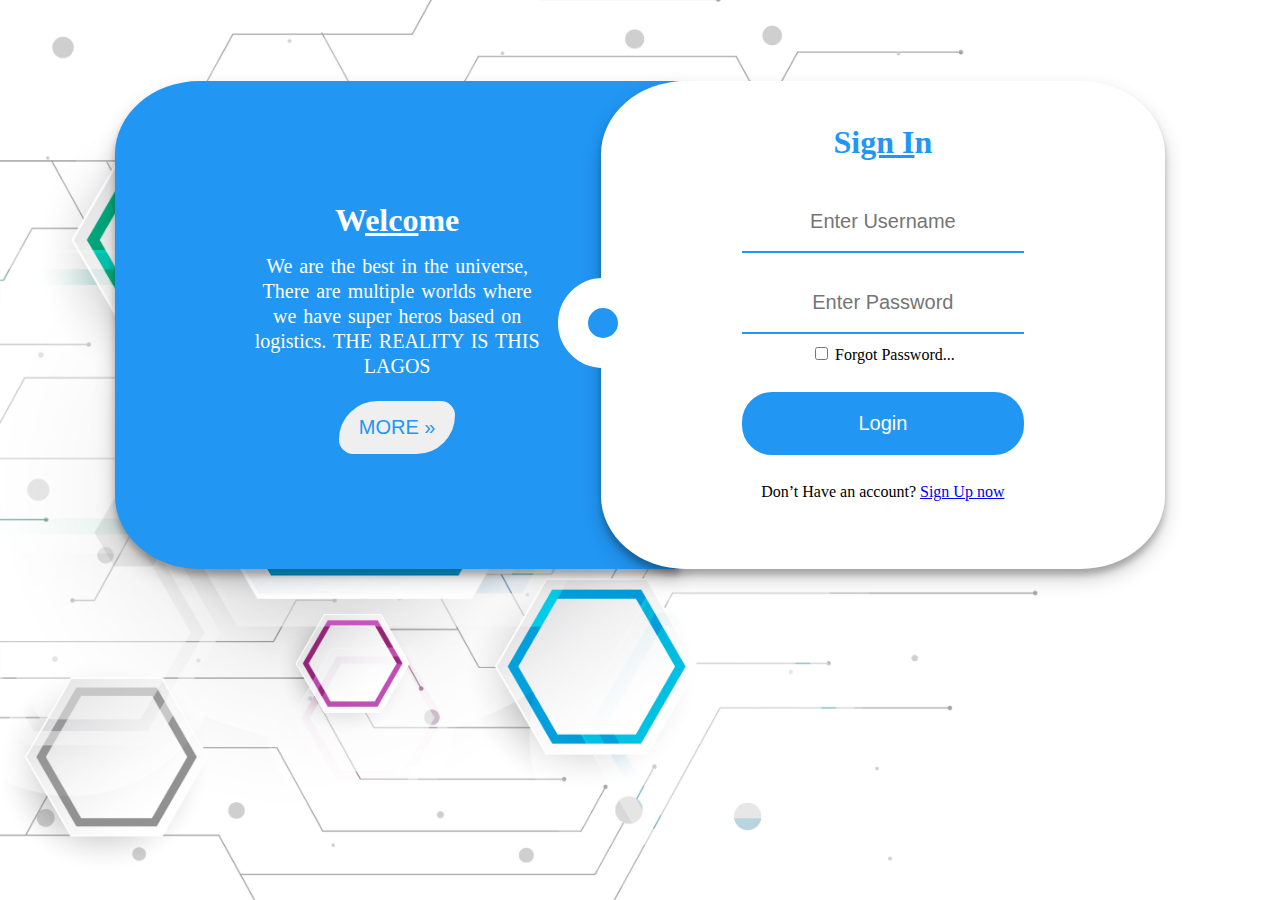
<file: index.html>
<!DOCTYPE html>

<!-- ======================================================================================
! PROJECT NAME: Login Page (Front End / Back End task 1)
! DATE CREATED: 19 / SEPT /2019
! CREATED BY: ADAMU FURA SULEIMAN
! File Name: Index.html (Root File)
! DEVELOPED BY => adamufura98@gmail.com
! AN INTERN @Hotelsng
========================================================================================= -->

<html lang="en">
  <head>
    <title>Login | Sign Up</title>

    <!-- External Linking -->
    <link rel="stylesheet" href="css/style.css" />
    <link rel="shortcut icon" href="assets/images/user-photo.png" type="image/x-png"  sizes="16*16"/>
    <link rel="stylesheet" href="assets/icons/css/all.css" />

    <!-- Meta Tags -->
    <meta charset="utf-8" />
    <meta http-equiv="X-UA-Compatible" content="ie=edge" />
    <meta http-equiv="content-type" content="text/html" />
    <meta name="author" content="Adamu Fura Suleiman" />
    <meta name="keywords" content="Hotelsng, Hotelsng internship, Hotelsng" />
    <meta name="description" content="Hotelsng internship" />
    <meta name="revised" content="Hotelsng internship, 19/09/2019" />
    <meta name="robots" content="all" />
    <meta name="viewport" content="width=device-width, initial-scale=1.0" />
    <meta name="viewport" content="user-scalable=yes" />

    <meta name="mobile-web-app-capable" content="yes" />
    <meta name="theme-color" content="#2196f3" />
    <!-- IOS Apple Chrome, Opera and FIreFox -->
    <meta name="apple-mobile-web-app-capable" content="yes" />
    <meta name="apple-mobile-web-app-status-bar-style" content="#2196f3" />
    <!-- windows phone -->
    <meta name="msapplication-navbutton-color" content="#2196f3" />
    <!-- Meta Info for Open Graph => Facebook> -->
    <!-- Meta Info for Twitter Card View -->
    <!-- Meta Info for Schema.org => Google.com -->
    <meta name="format-detection" content="telephone=no" />
  </head>
  <body>
    <header></header>

    <nav></nav>

    <main>
      <!-- Main Container Welcome -->

      <div class="container">
        <div class="container-welcome row" id="container_welcome_id">
          <h1 class="header-welcome">W<u>elco</u>me</h1>
          <p>
            We are the best in the universe, <br />
            There are multiple worlds where <br />
            we have super heros based on <br />
            logistics. THE REALITY IS THIS <br />
            LAGOS
          </p>
          <div class="weclome-btn-more">
            <button type="button" class="btn-more" onclick="mobile_log_in()">
              MORE »
            </button>
          </div>
        </div>

        <!-- SVG Circle -->

        <div class="container-circle">
          <svg width="100" height="100">
            <circle
              cx="50"
              cy="50"
              r="30"
              stroke="#ffffff"
              stroke-width="30px"
              fill="#2196f3"
            />
          </svg>
        </div>

        <!-- Log In Form Below -->

        <div class="container-login row" id="container_login_id">
          <form action="" method="post" class="container-form-login">
            <h1 class="header-sign-in">Si<u>gn I</u>n</h1>
            <label for="label-username-login"></label>
            <input
              type="text"
              name=""
              id="label-username-login"
              placeholder="Enter Username"
              required
            />
            <label for="label-password-login"></label>
            <input
              type="password"
              name=""
              id="label-password-login"
              placeholder="Enter Password"
              required
            />
            <input
              type="checkbox"
              class="chk"
              name=""
              id="label-forgot-password-login"
            />
            <label for="label-forgot-password-login">Forgot Password...</label>
            <label for="label-btn-login"></label>
            <input type="submit" value="Login" class="login-btn" />
            <label for="label-login-to-sign-up">Don’t Have an account?</label>
            <a href="#" onclick="show_sign_up()" id="label-login-to-sign-up"
              >Sign Up now</a
            >
          </form>
        </div>

        <!-- Sign Up Form Below -->

        <div class="container-sign-up row" id="container_sign_up_id">
          <form action="" method="post" class="container-form-sign-up">
            <h1 class="header-sign-up">Si<u>gn U</u>p</h1>
            <label for="label-full-name-sign-up"></label>
            <input
              type="text"
              name=""
              id="label-full-name-sign-up"
              placeholder="Enter Full Name"
              required
            />
            <label for="label-username-sign-up"></label>
            <input
              type="text"
              name=""
              id="label-username-sign-up"
              placeholder="Enter Username"
              required
            />
            <label for="label-email-sign-up"></label>
            <input
              type="text"
              name=""
              id="label-email-sign-up"
              placeholder="Enter Email"
              required
            />
            <label for="label-password-sign-up"></label>
            <input
              type="password"
              name=""
              id="label-password-sign-up"
              placeholder="Enter Password"
              required
            />
            <label for="label-confirm-password-sign-up"></label>
            <input
              type="password"
              name=""
              id="label-confirm-password-sign-up"
              placeholder="Confirm Password"
              required
            />
            <input
              type="checkbox"
              class="chk"
              name=""
              id="label-agree-terms-login"
            />
            <label for="label-agree-terms-login"
              >I agree to the
              <a href="#" target="_blank" rel="noopener noreferrer"
                >Terms Of User</a
              ></label
            >
            <label for="label-btn-sign-up"></label>
            <input type="submit" value="Sign Up" class="login-btn" />
            <label for="label-link-to-sign-in">Already Have an account?</label>
            <a href="#" onclick="show_log_in()" id="label-link-to-sign-in"
              >Log In now</a
            >
          </form>
        </div>
      </div>
    </main>

    <footer></footer>
    <!-- Javascript Link -->
    <script src="js/main.js"></script>
  </body>
</html>
</file>
<file: css/style.css>
@charset "UTF-8";
@import "../assets/icons/css/all.css";

/* ======================================================================================
! PROJECT NAME: Login Page (Front End / Back End task 1)
! DATE CREATED: 19 / SEPT /2019
! CREATED BY: ADAMU FURA SULEIMAN
! File Name: Style.css (Main CSS File)
! DEVELOPED BY => adamufura98@gmail.com
! AN INTERN @Hotelsng
========================================================================================= */

/* 
Colors Used =>
color name: DodgerBlue (Note: its not the actual color)
Hex: #2196f3
RGBA: rgba(33, 150, 243, 1.0)
HSLA: hsl(207, 90%, 54%, 1.0)
*/

/*  */
@font-face {
  font-family: HngFont;
  src: url();
}

/* Extra small devices (phones, 600px and down) */
@media only screen and (max-width: 600px) {
  html {
    box-sizing: border-box;
  }

  *,
  *::before,
  *::after {
    box-sizing: inherit;
  }

  html,
  body {
    height: 100%;
  }

  body {
    margin: 0 auto;
    background-color: #ffffff;
    max-width: 600px;
    min-width: 300px;
    width: 100%;
    text-align: center;
  }

  .container {
    display: flex;
    justify-content: center;
    align-items: center;
    height: 650px;
    flex-wrap: wrap;
  }

  .row {
    height: 75%;
  }

  .container-welcome {
    background-color: #2196f3;
    flex: 1 1 100%;
    border-radius: 15%;
    padding: 10% 0%;
    line-height: 25px;
    box-shadow: 0 10px 20px rgba(0, 0, 0, 0.19), 0 6px 6px rgba(0, 0, 0, 0.23);
  }

  .container-welcome .header-welcome {
    font-weight: bolder;
    color: #ffffff;
  }

  .container-welcome p {
    color: #ffffff;
    word-spacing: 2px;
    font-size: 1.25em;
    word-wrap: break-word;
  }

  .container-welcome button {
    color: #2196f3;
    background-color: #2196f3;
    border: none;
  }

  .container-welcome button::after {
    content: "»»»»» ";
    color: #ffffff;
    background-color: #2196f3;
    border: none;
    font-size: 3em;
  }

  .container-welcome button:hover {
    cursor: default;
  }

  /* Circle Style Below */

  .container-circle {
    margin-top: -30%;
    margin-left: -15%;
    z-index: 3;
  }

  /* ! Log In Style Below */

  .container-login {
    background-color: #ffffff;
    flex: 1 1 50%;
    margin-left: -9%;
    border-radius: 15%;
    box-shadow: 0 10px 20px rgba(0, 0, 0, 0.19), 0 6px 6px rgba(0, 0, 0, 0.23);
    display: none;
  }

  .container-form-login {
    background-color: #ffffff;
    display: block;
    margin-left: auto;
    margin-right: auto;
    width: 50%;
  }

  .header-sign-in {
    margin-top: 15%;
    color: #2196f3;
  }

  input {
    color: #000000;
    text-align: center;
    font-size: 20px;
  }

  input:not(.chk):not(.login-btn) {
    width: 100%;
    margin: 10px 0px;
    padding: 18px 5px;
    border: none;
    border-bottom: 2px solid #2196f3;
  }

  input:focus {
    outline: none;
  }

  input[type="submit"] {
    width: 100%;
    margin: 10px 0px;
    padding: 18px 5px;
    background-color: #2196f3;
    border: 2px solid #2196f3;
    border-radius: 30px;
    margin: 10% 0%;
    color: #ffffff;
  }

  .container-login input[type="submit"]:hover {
    cursor: pointer;
  }

  /* ! Sign Up Style Below */

  .container-sign-up {
    background-color: #ffffff;
    flex: 1 1 50%;
    margin-left: -8%;
    border-radius: 15%;
    box-shadow: 0 10px 20px rgba(0, 0, 0, 0.19), 0 6px 6px rgba(0, 0, 0, 0.23);
    display: none;
  }

  .container-sign-up .container-form-sign-up {
    background-color: #ffffff;
    display: block;
    margin-left: auto;
    margin-right: auto;
    width: 50%;
  }

  .container-sign-up .header-sign-up {
    margin-top: 3%;
    color: #2196f3;
  }

  .container-sign-up input {
    color: #000000;
    text-align: center;
    font-size: 15px;
  }

  .container-sign-up input:not(.chk):not(.login-btn) {
    width: 100%;
    margin: 10px 0px;
    padding: 10px 2px;
    border: none;
    border-bottom: 2px solid #2196f3;
  }

  .container-sign-up input:focus {
    outline: none;
  }

  .container-sign-up input[type="submit"] {
    width: 100%;
    margin: 10px 0px;
    padding: 10px 5px;
    background-color: #2196f3;
    border: 2px solid #2196f3;
    border-radius: 30px;
    margin: 1% 0%;
    color: #ffffff;
  }

  .container-sign-up input[type="submit"]:hover {
    cursor: pointer;
  }

  /* ! Profile Style Below */

  .container-profile {
    background-color: #ffffff;
    flex: 1 1 50%;
    margin-left: -10%;
    border-radius: 15%;
    box-shadow: 0 10px 20px rgba(0, 0, 0, 0.19), 0 6px 6px rgba(0, 0, 0, 0.23);
  }

  .container-profile-child {
    background-color: #ffffff;
    display: block;
    margin-left: auto;
    margin-right: auto;
    width: 50%;
    position: relative;
  }

  .header-profile {
    margin-top: 15%;
    color: #2196f3;
  }

  .container-profile h2 {
    width: 100%;
    margin-top: 20%;
    padding: 10px 5px;
    background-color: #2196f3;
    border: 2px solid #2196f3;
    border-radius: 30px;
    color: #ffffff;
  }

  .profile-icon {
    font-size: 100px;
    color: #2196f3;
  }
}

/* Small devices (portrait tablets and large phones, 600px and up) */
@media only screen and (min-width: 600px) {
  html {
    box-sizing: border-box;
  }

  *,
  *::before,
  *::after {
    box-sizing: inherit;
  }

  html,
  body {
    height: 100%;
  }

  body {
    margin: 0 auto;
    background-color: #ffffff;
    max-width: 900px;
    min-width: 600px;
    width: 100%;
    text-align: center;
  }

  .container {
    display: flex;
    justify-content: center;
    align-items: center;
    height: 650px;
    flex-wrap: wrap;
  }

  .row {
    height: 75%;
  }

  .container-welcome {
    background-color: #2196f3;
    flex: 1 1 50%;
    border-top-left-radius: 15%;
    border-bottom-left-radius: 15%;
    padding: 10% 0%;
    line-height: 25px;
    box-shadow: 0 10px 20px rgba(0, 0, 0, 0.19), 0 6px 6px rgba(0, 0, 0, 0.23);
  }

  .container-welcome .header-welcome {
    font-weight: bolder;
    color: #ffffff;
  }

  .container-welcome p {
    color: #ffffff;
    word-spacing: 2px;
    font-size: 1.25em;
    word-wrap: break-word;
  }

  .container-welcome button {
    color: #2196f3;
    font-size: 1.25em;
    padding: 10px 15px;
    border-radius: 50px 20px;
    border: 2px solid #2196f3;
  }

  .container-welcome button:hover {
    cursor: pointer;
  }

  .container-circle {
    margin-left: -10%;
    z-index: 3;
  }

  /* ! Log In Style Below */

  .container-login {
    background-color: #ffffff;
    flex: 1 1 50%;
    margin-left: -9%;
    border-radius: 15%;
    box-shadow: 0 10px 20px rgba(0, 0, 0, 0.19), 0 6px 6px rgba(0, 0, 0, 0.23);
  }

  .container-form-login {
    background-color: #ffffff;
    display: block;
    margin-left: auto;
    margin-right: auto;
    width: 50%;
  }

  .header-sign-in {
    margin-top: 15%;
    color: #2196f3;
  }

  input {
    color: #000000;
    text-align: center;
    font-size: 20px;
  }

  input:not(.chk):not(.login-btn) {
    width: 100%;
    margin: 10px 0px;
    padding: 18px 5px;
    border: none;
    border-bottom: 2px solid #2196f3;
  }

  input:focus {
    outline: none;
  }

  input[type="submit"] {
    width: 100%;
    margin: 10px 0px;
    padding: 18px 5px;
    background-color: #2196f3;
    border: 2px solid #2196f3;
    border-radius: 30px;
    margin: 10% 0%;
    color: #ffffff;
  }

  .container-login input[type="submit"]:hover {
    cursor: pointer;
  }

  /* ! Sign Up Style Below */

  .container-sign-up {
    background-color: #ffffff;
    flex: 1 1 50%;
    margin-left: -8%;
    border-radius: 15%;
    box-shadow: 0 10px 20px rgba(0, 0, 0, 0.19), 0 6px 6px rgba(0, 0, 0, 0.23);
    display: none;
  }

  .container-sign-up .container-form-sign-up {
    background-color: #ffffff;
    display: block;
    margin-left: auto;
    margin-right: auto;
    width: 50%;
  }

  .container-sign-up .header-sign-up {
    margin-top: 3%;
    color: #2196f3;
  }

  .container-sign-up input {
    color: #000000;
    text-align: center;
    font-size: 15px;
  }

  .container-sign-up input:not(.chk):not(.login-btn) {
    width: 100%;
    margin: 10px 0px;
    padding: 10px 2px;
    border: none;
    border-bottom: 2px solid #2196f3;
  }

  .container-sign-up input:focus {
    outline: none;
  }

  .container-sign-up input[type="submit"] {
    width: 100%;
    margin: 10px 0px;
    padding: 10px 5px;
    background-color: #2196f3;
    border: 2px solid #2196f3;
    border-radius: 30px;
    margin: 1% 0%;
    color: #ffffff;
  }

  .container-sign-up input[type="submit"]:hover {
    cursor: pointer;
  }

  /* ! Profile Style Below */
  .container-profile {
    background-color: #ffffff;
    flex: 1 1 50%;
    margin-left: -10%;
    border-radius: 15%;
    box-shadow: 0 10px 20px rgba(0, 0, 0, 0.19), 0 6px 6px rgba(0, 0, 0, 0.23);
  }

  .container-profile-child {
    background-color: #ffffff;
    display: block;
    margin-left: auto;
    margin-right: auto;
    width: 50%;
    position: relative;
  }

  .header-profile {
    margin-top: 15%;
    color: #2196f3;
  }

  .container-profile h2 {
    width: 100%;
    margin-top: 20%;
    padding: 10px 5px;
    background-color: #2196f3;
    border: 2px solid #2196f3;
    border-radius: 30px;
    color: #ffffff;
  }

  .profile-icon {
    font-size: 100px;
    color: #2196f3;
  }
}

/* Medium devices (landscape tablets, 768px and up) */
@media only screen and (min-width: 768px) {
  html {
    box-sizing: border-box;
  }

  *,
  *::before,
  *::after {
    box-sizing: inherit;
  }

  html,
  body {
    height: 100%;
  }

  body {
    background-image: url(../assets/images/bg-image.jpg);
    background-size: cover;
    margin: 0 auto;
    background-color: #ffffff;
    max-width: 900px;
    min-width: 600px;
    width: 100%;
    text-align: center;
  }

  .container {
    display: flex;
    justify-content: center;
    align-items: center;
    height: 650px;
    flex-wrap: wrap;
  }

  .row {
    height: 75%;
  }

  .container-welcome {
    background-color: #2196f3;
    flex: 1 1 50%;
    border-top-left-radius: 15%;
    border-bottom-left-radius: 15%;
    padding: 10% 0%;
    line-height: 25px;
    box-shadow: 0 10px 20px rgba(0, 0, 0, 0.19), 0 6px 6px rgba(0, 0, 0, 0.23);
  }

  .container-welcome .header-welcome {
    font-weight: bolder;
    color: #ffffff;
  }

  .container-welcome p {
    color: #ffffff;
    word-spacing: 2px;
    font-size: 1.25em;
    word-wrap: break-word;
  }

  .container-welcome button {
    color: #2196f3;
    font-size: 1.25em;
    padding: 10px 15px;
    border-radius: 50px 20px;
    border: 2px solid #2196f3;
  }

  .container-welcome button:hover {
    cursor: pointer;
  }

  .container-circle {
    margin-left: -10%;
    z-index: 3;
  }

  /* ! Log In Style Below */

  .container-login {
    background-color: #ffffff;
    flex: 1 1 50%;
    margin-left: -9%;
    border-radius: 15%;
    box-shadow: 0 10px 20px rgba(0, 0, 0, 0.19), 0 6px 6px rgba(0, 0, 0, 0.23);
  }

  .container-form-login {
    background-color: #ffffff;
    display: block;
    margin-left: auto;
    margin-right: auto;
    width: 50%;
  }

  .header-sign-in {
    margin-top: 15%;
    color: #2196f3;
  }

  input {
    color: #000000;
    text-align: center;
    font-size: 20px;
  }

  input:not(.chk):not(.login-btn) {
    width: 100%;
    margin: 10px 0px;
    padding: 18px 5px;
    border: none;
    border-bottom: 2px solid #2196f3;
  }

  input:focus {
    outline: none;
  }

  input[type="submit"] {
    width: 100%;
    margin: 10px 0px;
    padding: 18px 5px;
    background-color: #2196f3;
    border: 2px solid #2196f3;
    border-radius: 30px;
    margin: 10% 0%;
    color: #ffffff;
  }

  .container-login input[type="submit"]:hover {
    cursor: pointer;
  }

  /* ! Sign Up Style Below */

  .container-sign-up {
    background-color: #ffffff;
    flex: 1 1 50%;
    margin-left: -8%;
    border-radius: 15%;
    box-shadow: 0 10px 20px rgba(0, 0, 0, 0.19), 0 6px 6px rgba(0, 0, 0, 0.23);
    display: none;
  }

  .container-sign-up .container-form-sign-up {
    background-color: #ffffff;
    display: block;
    margin-left: auto;
    margin-right: auto;
    width: 50%;
  }

  .container-sign-up .header-sign-up {
    margin-top: 3%;
    color: #2196f3;
  }

  .container-sign-up input {
    color: #000000;
    text-align: center;
    font-size: 15px;
  }

  .container-sign-up input:not(.chk):not(.login-btn) {
    width: 100%;
    margin: 10px 0px;
    padding: 10px 2px;
    border: none;
    border-bottom: 2px solid #2196f3;
  }

  .container-sign-up input:focus {
    outline: none;
  }

  .container-sign-up input[type="submit"] {
    width: 100%;
    margin: 10px 0px;
    padding: 10px 5px;
    background-color: #2196f3;
    border: 2px solid #2196f3;
    border-radius: 30px;
    margin: 1% 0%;
    color: #ffffff;
  }

  .container-sign-up input[type="submit"]:hover {
    cursor: pointer;
  }

  /* ! Profile Style Below */
  .container-profile {
    background-color: #ffffff;
    flex: 1 1 50%;
    margin-left: -10%;
    border-radius: 15%;
    box-shadow: 0 10px 20px rgba(0, 0, 0, 0.19), 0 6px 6px rgba(0, 0, 0, 0.23);
  }

  .container-profile-child {
    background-color: #ffffff;
    display: block;
    margin-left: auto;
    margin-right: auto;
    width: 50%;
    position: relative;
  }

  .header-profile {
    margin-top: 15%;
    color: #2196f3;
  }

  .container-profile h2 {
    width: 100%;
    margin-top: 20%;
    padding: 10px 5px;
    background-color: #2196f3;
    border: 2px solid #2196f3;
    border-radius: 30px;
    color: #ffffff;
  }

  .profile-icon {
    font-size: 100px;
    color: #2196f3;
  }
}

/* Large devices (laptops/desktops, 992px and up) */
@media only screen and (min-width: 992px) {
  html {
    box-sizing: border-box;
  }

  *,
  *::before,
  *::after {
    box-sizing: inherit;
  }

  html,
  body {
    height: 100%;
  }

  body {
    background-image: url(../assets/images/bg-image.jpg);
    background-size: cover;
    margin: 0 auto;
    background-color: #ffffff;
    max-width: 1050px;
    min-width: 900px;
    width: 100%;
    text-align: center;
  }

  .container {
    display: flex;
    justify-content: center;
    align-items: center;
    height: 650px;
    flex-wrap: wrap;
  }

  .row {
    height: 75%;
  }

  .container-welcome {
    background-color: #2196f3;
    flex: 1 1 25%;
    border-top-left-radius: 15%;
    border-bottom-left-radius: 15%;
    padding: 10% 0%;
    line-height: 25px;
    box-shadow: 0 10px 20px rgba(0, 0, 0, 0.19), 0 6px 6px rgba(0, 0, 0, 0.23);
  }

  .container-welcome .header-welcome {
    font-weight: bolder;
    color: #ffffff;
  }

  .container-welcome p {
    color: #ffffff;
    word-spacing: 2px;
    font-size: 1.25em;
  }

  .container-welcome button {
    color: #2196f3;
    font-size: 1.25em;
    padding: 15px 20px;
    border-radius: 50px 20px;
    border: 2px solid #2196f3;
  }

  .container-welcome button:hover {
    cursor: pointer;
  }

  .container-circle {
    margin-left: -12%;
    z-index: 3;
  }

  /* ! Log In Style Below */

  .container-login {
    background-color: #ffffff;
    flex: 1 1 25%;
    margin-left: -5%;
    border-radius: 15%;
    box-shadow: 0 10px 20px rgba(0, 0, 0, 0.19), 0 6px 6px rgba(0, 0, 0, 0.23);
  }

  .container-form-login {
    background-color: #ffffff;
    display: block;
    margin-left: auto;
    margin-right: auto;
    width: 50%;
  }

  .header-sign-in {
    margin-top: 15%;
    color: #2196f3;
  }

  input {
    color: #000000;
    text-align: center;
    font-size: 20px;
  }

  input:not(.chk):not(.login-btn) {
    width: 100%;
    margin: 10px 0px;
    padding: 18px 5px;
    border: none;
    border-bottom: 2px solid #2196f3;
  }

  input:focus {
    outline: none;
  }

  input[type="submit"] {
    width: 100%;
    margin: 10px 0px;
    padding: 18px 5px;
    background-color: #2196f3;
    border: 2px solid #2196f3;
    border-radius: 30px;
    margin: 10% 0%;
    color: #ffffff;
  }

  .container-login input[type="submit"]:hover {
    cursor: pointer;
  }

  /* ! Sign Up Style Below */

  .container-sign-up {
    background-color: #ffffff;
    flex: 1 1 25%;
    margin-left: -5%;
    border-radius: 15%;
    box-shadow: 0 10px 20px rgba(0, 0, 0, 0.19), 0 6px 6px rgba(0, 0, 0, 0.23);
    display: none;
  }

  .container-sign-up .container-form-sign-up {
    background-color: #ffffff;
    display: block;
    margin-left: auto;
    margin-right: auto;
    width: 50%;
  }

  .container-sign-up .header-sign-up {
    margin-top: 5%;
    color: #2196f3;
  }

  .container-sign-up input {
    color: #000000;
    text-align: center;
    font-size: 15px;
  }

  .container-sign-up input:not(.chk):not(.login-btn) {
    width: 100%;
    margin: 10px 0px;
    padding: 10px 2px;
    border: none;
    border-bottom: 2px solid #2196f3;
  }

  .container-sign-up input:focus {
    outline: none;
  }

  .container-sign-up input[type="submit"] {
    width: 100%;
    margin: 10px 0px;
    padding: 10px 5px;
    background-color: #2196f3;
    border: 2px solid #2196f3;
    border-radius: 30px;
    margin: 1% 0%;
    color: #ffffff;
  }

  .container-sign-up input[type="submit"]:hover {
    cursor: pointer;
  }

  /* ! Profile Style Below */
  .container-profile {
    background-color: #ffffff;
    flex: 1 1 25%;
    margin-left: -5%;
    border-radius: 15%;
    box-shadow: 0 10px 20px rgba(0, 0, 0, 0.19), 0 6px 6px rgba(0, 0, 0, 0.23);
  }

  .container-profile-child {
    background-color: #ffffff;
    display: block;
    margin-left: auto;
    margin-right: auto;
    width: 50%;
    position: relative;
  }

  .header-profile {
    margin-top: 15%;
    color: #2196f3;
  }

  .btn-profile {
    position: absolute;
    top: 100%;
    right: 100%;
    transform: translate(100%, 100%);
  }

  .profile-icon {
    font-size: 100px;
    color: #2196f3;
  }
}

/* Extra large devices (large laptops and desktops, 1200px and up) */
@media only screen and (min-width: 1200px) {
  html {
    box-sizing: border-box;
  }

  *,
  *::before,
  *::after {
    box-sizing: inherit;
  }

  html,
  body {
    height: 100%;
  }

  body {
    background-image: url(../assets/images/bg-image.jpg);
    background-size: cover;
    margin: 0 auto;
    background-color: #ffffff;
    max-width: 1050px;
    min-width: 900px;
    width: 100%;
    text-align: center;
  }

  .container {
    display: flex;
    justify-content: center;
    align-items: center;
    height: 650px;
    flex-wrap: wrap;
  }

  .row {
    height: 75%;
  }

  .container-welcome {
    background-color: #2196f3;
    flex: 1 1 25%;
    border-top-left-radius: 15%;
    border-bottom-left-radius: 15%;
    padding: 10% 0%;
    line-height: 25px;
    box-shadow: 0 10px 20px rgba(0, 0, 0, 0.19), 0 6px 6px rgba(0, 0, 0, 0.23);
  }

  .container-welcome .header-welcome {
    font-weight: bolder;
    color: #ffffff;
  }

  .container-welcome p {
    color: #ffffff;
    word-spacing: 2px;
    font-size: 1.25em;
  }

  .container-welcome button {
    color: #2196f3;
    font-size: 1.25em;
    padding: 15px 20px;
    border-radius: 50px 20px;
    border: 2px solid #2196f3;
  }

  .container-welcome button:hover {
    cursor: pointer;
  }

  .container-circle {
    margin-left: -12%;
    z-index: 3;
  }

  /* ! Log In Style Below */

  .container-login {
    background-color: #ffffff;
    flex: 1 1 25%;
    margin-left: -5%;
    border-radius: 15%;
    box-shadow: 0 10px 20px rgba(0, 0, 0, 0.19), 0 6px 6px rgba(0, 0, 0, 0.23);
  }

  .container-form-login {
    background-color: #ffffff;
    display: block;
    margin-left: auto;
    margin-right: auto;
    width: 50%;
  }

  .header-sign-in {
    margin-top: 15%;
    color: #2196f3;
  }

  input {
    color: #000000;
    text-align: center;
    font-size: 20px;
  }

  input:not(.chk):not(.login-btn) {
    width: 100%;
    margin: 10px 0px;
    padding: 18px 5px;
    border: none;
    border-bottom: 2px solid #2196f3;
  }

  input:focus {
    outline: none;
  }

  input[type="submit"] {
    width: 100%;
    margin: 10px 0px;
    padding: 18px 5px;
    background-color: #2196f3;
    border: 2px solid #2196f3;
    border-radius: 30px;
    margin: 10% 0%;
    color: #ffffff;
  }

  .container-login input[type="submit"]:hover {
    cursor: pointer;
  }

  /* ! Sign Up Style Below */

  .container-sign-up {
    background-color: #ffffff;
    flex: 1 1 25%;
    margin-left: -5%;
    border-radius: 15%;
    box-shadow: 0 10px 20px rgba(0, 0, 0, 0.19), 0 6px 6px rgba(0, 0, 0, 0.23);
    display: none;
  }

  .container-sign-up .container-form-sign-up {
    background-color: #ffffff;
    display: block;
    margin-left: auto;
    margin-right: auto;
    width: 50%;
  }

  .container-sign-up .header-sign-up {
    margin-top: 5%;
    color: #2196f3;
  }

  .container-sign-up input {
    color: #000000;
    text-align: center;
    font-size: 15px;
  }

  .container-sign-up input:not(.chk):not(.login-btn) {
    width: 100%;
    margin: 10px 0px;
    padding: 10px 2px;
    border: none;
    border-bottom: 2px solid #2196f3;
  }

  .container-sign-up input:focus {
    outline: none;
  }

  .container-sign-up input[type="submit"] {
    width: 100%;
    margin: 10px 0px;
    padding: 10px 5px;
    background-color: #2196f3;
    border: 2px solid #2196f3;
    border-radius: 30px;
    margin: 1% 0%;
    color: #ffffff;
  }

  .container-sign-up input[type="submit"]:hover {
    cursor: pointer;
  }

  /* ! Profile Style Below */
  .container-profile {
    background-color: #ffffff;
    flex: 1 1 25%;
    margin-left: -5%;
    border-radius: 15%;
    box-shadow: 0 10px 20px rgba(0, 0, 0, 0.19), 0 6px 6px rgba(0, 0, 0, 0.23);
  }

  .container-profile-child {
    background-color: #ffffff;
    display: block;
    margin-left: auto;
    margin-right: auto;
    width: 50%;
    position: relative;
  }

  .header-profile {
    margin-top: 15%;
    color: #2196f3;
  }

  .btn-profile {
    position: absolute;
    top: 100%;
    right: 100%;
    transform: translate(100%, 100%);
  }

  .profile-icon {
    font-size: 100px;
    color: #2196f3;
  }
}
</file>
